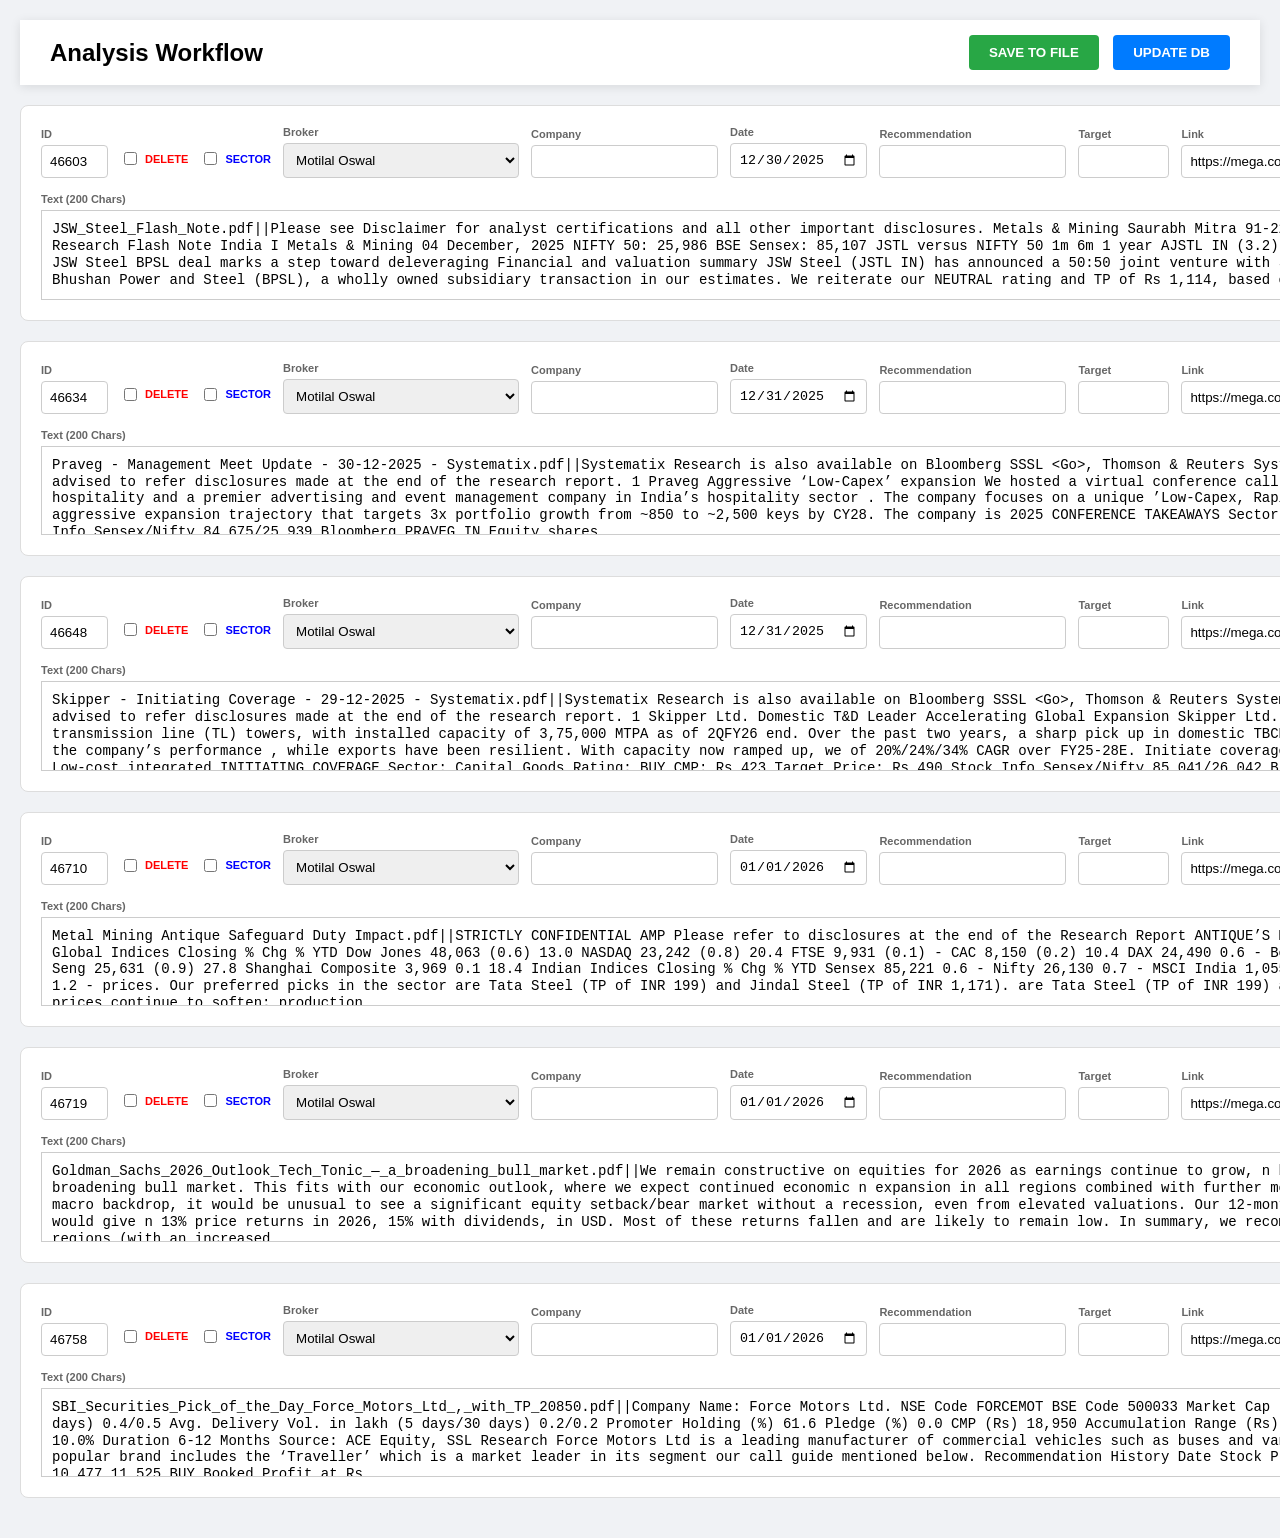
<file: index.html>
<!DOCTYPE html>
<html lang="en">
<head>
    <meta charset="UTF-8">
    <title>Analysis Manager</title>
    <style>
        body { font-family: 'Segoe UI', sans-serif; background-color: #f0f2f5; margin: 0; padding: 20px; }
        .header { 
            position: sticky; top: 0; background: white; padding: 15px 30px; 
            display: flex; justify-content: space-between; align-items: center;
            box-shadow: 0 2px 10px rgba(0,0,0,0.1); z-index: 1000;
        }
        .btn { padding: 10px 20px; border: none; border-radius: 4px; cursor: pointer; font-weight: bold; color: white; margin-left: 10px; }
        .save-btn { background-color: #28a745; }
        .db-btn { background-color: #007bff; }
        
        .entry-card { background: white; padding: 20px; margin: 20px auto; border-radius: 8px; border: 1px solid #ddd; width: fit-content; }
        .field-row { display: flex; gap: 12px; margin-bottom: 15px; align-items: flex-end; flex-wrap: wrap; }
        .field { display: flex; flex-direction: column; }
        .checkbox-field { flex-direction: row; align-items: center; gap: 5px; padding-bottom: 10px; }
        
        label { font-size: 11px; color: #666; margin-bottom: 5px; font-weight: bold; }
        input, select { padding: 8px; border: 1px solid #ccc; border-radius: 4px; }
        
        .analysis-text {
            font-family: 'Courier New', monospace; font-size: 14px;
            border: 1px solid #ccc; padding: 10px; resize: none; line-height: 1.2;
        }
        .flash-msg { padding: 10px; background: #d4edda; margin-bottom: 10px; border-radius: 4px; }
    </style>
</head>
<body>

<form action="/process" method="post">
    <div class="header">
        <h2 style="margin:0;">Analysis Workflow</h2>
        <div>
            <button type="submit" name="action" value="save_file" class="btn save-btn">SAVE TO FILE</button>
            <button type="submit" name="action" value="update_db" class="btn db-btn">UPDATE DB</button>
        </div>
    </div>

    

    
    <div class="entry-card">
        <div class="field-row">
            <div class="field"><label>ID</label><input type="text" name="id" value="46603" readonly size="5"></div>
            
            <div class="field checkbox-field">
                <input type="checkbox" name="delete_46603" >
                <label style="margin:0; color:red;">DELETE</label>
            </div>
            <div class="field checkbox-field">
                <input type="checkbox" name="sector_46603" >
                <label style="margin:0; color:blue;">SECTOR</label>
            </div>

            <div class="field">
                <label>Broker</label>
                <select name="broker">
                    <option value="Motilal Oswal" selected>Motilal Oswal</option><option value="Emkay Global Financial" >Emkay Global Financial</option><option value="ICICI Securities" >ICICI Securities</option><option value="ICICI Direct" >ICICI Direct</option><option value="Axis Securities" >Axis Securities</option><option value="Prabhudas Lilladher" >Prabhudas Lilladher</option><option value="Edelweiss Securities" >Edelweiss Securities</option><option value="JM Financial" >JM Financial</option><option value="Dolat Capital Market" >Dolat Capital Market</option><option value="Systematix" >Systematix</option><option value="Choice Equity Broking" >Choice Equity Broking</option><option value="Deven Choksey" >Deven Choksey</option><option value="IDBI Capital" >IDBI Capital</option><option value="Keynote Capital" >Keynote Capital</option><option value="Ashika Stock broking" >Ashika Stock broking</option><option value="InCred Equities" >InCred Equities</option><option value="Kotak Securities" >Kotak Securities</option><option value="Nirmal Bang" >Nirmal Bang</option><option value="Yes Securities" >Yes Securities</option><option value="Geojit Financial Services" >Geojit Financial Services</option><option value="Mirae Asset Sharekhan" >Mirae Asset Sharekhan</option><option value="Elara Capital" >Elara Capital</option><option value="Anand Rathi" >Anand Rathi</option><option value="Philip Capital" >Philip Capital</option><option value="Ventura Securities" >Ventura Securities</option><option value="SBI Securities" >SBI Securities</option><option value="SMIFS" >SMIFS</option><option value="LKP Research" >LKP Research</option><option value="Arihant Capital" >Arihant Capital</option><option value="HEM Securities" >HEM Securities</option><option value="HDFC Securities" >HDFC Securities</option><option value="Share India" >Share India</option><option value="Centrum Broking" >Centrum Broking</option><option value="SMC Global" >SMC Global</option><option value="B&amp;K Securities" >B&amp;K Securities</option><option value=" Trinetra Asset Managers" > Trinetra Asset Managers</option><option value="Equirus Securities" >Equirus Securities</option><option value="MasterTrust" >MasterTrust</option><option value="Scoop Investment" >Scoop Investment</option><option value="Investec" >Investec</option><option value="DAM Capital" >DAM Capital</option><option value="Networth Capital" >Networth Capital</option><option value="Khambatta Securities" >Khambatta Securities</option><option value="Antique Broking" >Antique Broking</option><option value="CLSA" >CLSA</option><option value="Ambit" >Ambit</option><option value="Goldman Sachs" >Goldman Sachs</option><option value="Jeffries" >Jeffries</option><option value="Nomura" >Nomura</option><option value="UBS" >UBS</option><option value="JP Morgan" >JP Morgan</option><option value="Monarch Networth Capital Linited" >Monarch Networth Capital Linited</option><option value="DSP" >DSP</option><option value="Sunidhi" >Sunidhi</option><option value=" BP Equities" > BP Equities</option><option value=" Bernstein" > Bernstein</option><option value="NDA Securities" >NDA Securities</option><option value="FRONTWAVERESEARCH" >FRONTWAVERESEARCH</option>
                </select>
            </div>
            <div class="field"><label>Company</label><input type="text" name="company" value=""></div>
            <div class="field"><label>Date</label><input type="date" name="date" value="2025-12-30" size="10"></div>
            <div class="field"><label>Recommendation</label><input type="text" name="recommendation" value=""></div>
            <div class="field"><label>Target</label><input type="text" name="target_price" value="" size="8"></div>
            <div class="field"><label>Link</label><input type="url" name="link" value="https://mega.co.nz/#!3Q8gTB7J!JPWHGexgA35jSis9uksGwuVZlt4d7CGsaxF2zULs8ZE"></div>
        </div>
        <div class="field">
            <label>Text (200 Chars)</label>
            <textarea name="text" class="analysis-text" rows="4" cols="200" readonly>JSW_Steel_Flash_Note.pdf||Please see Disclaimer for analyst certifications and all other important disclosures. Metals &amp; Mining Saurabh Mitra 91-22-4215 9364 saurabh.mitra@centrum.co.in Institutional Research Flash Note India I Metals &amp; Mining 04 December, 2025 NIFTY 50: 25,986 BSE Sensex: 85,107 JSTL versus NIFTY 50 1m 6m 1 year AJSTL IN (3.2) 18.1 15.0 UNIFTY 50 1.5 5.5 6.2 Source: Bloomberg, NSE JSW Steel BPSL deal marks a step toward deleveraging Financial and valuation summary JSW Steel (JSTL IN) has announced a 50:50 joint venture with Japan’s JFE Steel (JFE). As part of the agreement, Bhushan Power and Steel (BPSL), a wholly owned subsidiary transaction in our estimates. We reiterate our NEUTRAL rating and TP of Rs 1,114, based on 7.5x September 2027E EV/EBITDA. </textarea>
        </div>
    </div>
    
    <div class="entry-card">
        <div class="field-row">
            <div class="field"><label>ID</label><input type="text" name="id" value="46634" readonly size="5"></div>
            
            <div class="field checkbox-field">
                <input type="checkbox" name="delete_46634" >
                <label style="margin:0; color:red;">DELETE</label>
            </div>
            <div class="field checkbox-field">
                <input type="checkbox" name="sector_46634" >
                <label style="margin:0; color:blue;">SECTOR</label>
            </div>

            <div class="field">
                <label>Broker</label>
                <select name="broker">
                    <option value="Motilal Oswal" >Motilal Oswal</option><option value="Emkay Global Financial" >Emkay Global Financial</option><option value="ICICI Securities" >ICICI Securities</option><option value="ICICI Direct" >ICICI Direct</option><option value="Axis Securities" >Axis Securities</option><option value="Prabhudas Lilladher" >Prabhudas Lilladher</option><option value="Edelweiss Securities" >Edelweiss Securities</option><option value="JM Financial" >JM Financial</option><option value="Dolat Capital Market" >Dolat Capital Market</option><option value="Systematix" >Systematix</option><option value="Choice Equity Broking" >Choice Equity Broking</option><option value="Deven Choksey" >Deven Choksey</option><option value="IDBI Capital" >IDBI Capital</option><option value="Keynote Capital" >Keynote Capital</option><option value="Ashika Stock broking" >Ashika Stock broking</option><option value="InCred Equities" >InCred Equities</option><option value="Kotak Securities" >Kotak Securities</option><option value="Nirmal Bang" >Nirmal Bang</option><option value="Yes Securities" >Yes Securities</option><option value="Geojit Financial Services" >Geojit Financial Services</option><option value="Mirae Asset Sharekhan" >Mirae Asset Sharekhan</option><option value="Elara Capital" >Elara Capital</option><option value="Anand Rathi" >Anand Rathi</option><option value="Philip Capital" >Philip Capital</option><option value="Ventura Securities" >Ventura Securities</option><option value="SBI Securities" >SBI Securities</option><option value="SMIFS" >SMIFS</option><option value="LKP Research" >LKP Research</option><option value="Arihant Capital" >Arihant Capital</option><option value="HEM Securities" >HEM Securities</option><option value="HDFC Securities" >HDFC Securities</option><option value="Share India" >Share India</option><option value="Centrum Broking" >Centrum Broking</option><option value="SMC Global" >SMC Global</option><option value="B&amp;K Securities" >B&amp;K Securities</option><option value=" Trinetra Asset Managers" > Trinetra Asset Managers</option><option value="Equirus Securities" >Equirus Securities</option><option value="MasterTrust" >MasterTrust</option><option value="Scoop Investment" >Scoop Investment</option><option value="Investec" >Investec</option><option value="DAM Capital" >DAM Capital</option><option value="Networth Capital" >Networth Capital</option><option value="Khambatta Securities" >Khambatta Securities</option><option value="Antique Broking" >Antique Broking</option><option value="CLSA" >CLSA</option><option value="Ambit" >Ambit</option><option value="Goldman Sachs" >Goldman Sachs</option><option value="Jeffries" >Jeffries</option><option value="Nomura" >Nomura</option><option value="UBS" >UBS</option><option value="JP Morgan" >JP Morgan</option><option value="Monarch Networth Capital Linited" >Monarch Networth Capital Linited</option><option value="DSP" >DSP</option><option value="Sunidhi" >Sunidhi</option><option value=" BP Equities" > BP Equities</option><option value=" Bernstein" > Bernstein</option><option value="NDA Securities" >NDA Securities</option><option value="FRONTWAVERESEARCH" >FRONTWAVERESEARCH</option>
                </select>
            </div>
            <div class="field"><label>Company</label><input type="text" name="company" value=""></div>
            <div class="field"><label>Date</label><input type="date" name="date" value="2025-12-31" size="10"></div>
            <div class="field"><label>Recommendation</label><input type="text" name="recommendation" value=""></div>
            <div class="field"><label>Target</label><input type="text" name="target_price" value="" size="8"></div>
            <div class="field"><label>Link</label><input type="url" name="link" value="https://mega.co.nz/#!rMs1CIbT!AhMGC5ybpavpcPcigxOwMJNSqIeeuAdRv9bdGo-DYyQ"></div>
        </div>
        <div class="field">
            <label>Text (200 Chars)</label>
            <textarea name="text" class="analysis-text" rows="4" cols="200" readonly>Praveg - Management Meet Update - 30-12-2025 - Systematix.pdf||Systematix Research is also available on Bloomberg SSSL &lt;Go&gt;, Thomson &amp; Reuters Systematix Shares and Stocks (India) Limited Investors are advised to refer disclosures made at the end of the research report. 1 Praveg Aggressive ‘Low-Capex’ expansion We hosted a virtual conference call with Praveg (PRAVEG IN ; NOT RATED) , a leading hospitality and a premier advertising and event management company in India’s hospitality sector . The company focuses on a unique ’Low-Capex, Rapid - Deployment’ hospitality model to meet an aggressive expansion trajectory that targets 3x portfolio growth from ~850 to ~2,500 keys by CY28. The company is 2025 CONFERENCE TAKEAWAYS Sector: Hotels Rating: NR CMP: Rs 318 Target Price: NA Stock Info Sensex/Nifty 84,675/25,939 Bloomberg PRAVEG IN Equity shares</textarea>
        </div>
    </div>
    
    <div class="entry-card">
        <div class="field-row">
            <div class="field"><label>ID</label><input type="text" name="id" value="46648" readonly size="5"></div>
            
            <div class="field checkbox-field">
                <input type="checkbox" name="delete_46648" >
                <label style="margin:0; color:red;">DELETE</label>
            </div>
            <div class="field checkbox-field">
                <input type="checkbox" name="sector_46648" >
                <label style="margin:0; color:blue;">SECTOR</label>
            </div>

            <div class="field">
                <label>Broker</label>
                <select name="broker">
                    <option value="Motilal Oswal" >Motilal Oswal</option><option value="Emkay Global Financial" >Emkay Global Financial</option><option value="ICICI Securities" >ICICI Securities</option><option value="ICICI Direct" >ICICI Direct</option><option value="Axis Securities" >Axis Securities</option><option value="Prabhudas Lilladher" >Prabhudas Lilladher</option><option value="Edelweiss Securities" >Edelweiss Securities</option><option value="JM Financial" >JM Financial</option><option value="Dolat Capital Market" >Dolat Capital Market</option><option value="Systematix" >Systematix</option><option value="Choice Equity Broking" >Choice Equity Broking</option><option value="Deven Choksey" >Deven Choksey</option><option value="IDBI Capital" >IDBI Capital</option><option value="Keynote Capital" >Keynote Capital</option><option value="Ashika Stock broking" >Ashika Stock broking</option><option value="InCred Equities" >InCred Equities</option><option value="Kotak Securities" >Kotak Securities</option><option value="Nirmal Bang" >Nirmal Bang</option><option value="Yes Securities" >Yes Securities</option><option value="Geojit Financial Services" >Geojit Financial Services</option><option value="Mirae Asset Sharekhan" >Mirae Asset Sharekhan</option><option value="Elara Capital" >Elara Capital</option><option value="Anand Rathi" >Anand Rathi</option><option value="Philip Capital" >Philip Capital</option><option value="Ventura Securities" >Ventura Securities</option><option value="SBI Securities" >SBI Securities</option><option value="SMIFS" >SMIFS</option><option value="LKP Research" >LKP Research</option><option value="Arihant Capital" >Arihant Capital</option><option value="HEM Securities" >HEM Securities</option><option value="HDFC Securities" >HDFC Securities</option><option value="Share India" >Share India</option><option value="Centrum Broking" >Centrum Broking</option><option value="SMC Global" >SMC Global</option><option value="B&amp;K Securities" >B&amp;K Securities</option><option value=" Trinetra Asset Managers" > Trinetra Asset Managers</option><option value="Equirus Securities" >Equirus Securities</option><option value="MasterTrust" >MasterTrust</option><option value="Scoop Investment" >Scoop Investment</option><option value="Investec" >Investec</option><option value="DAM Capital" >DAM Capital</option><option value="Networth Capital" >Networth Capital</option><option value="Khambatta Securities" >Khambatta Securities</option><option value="Antique Broking" >Antique Broking</option><option value="CLSA" >CLSA</option><option value="Ambit" >Ambit</option><option value="Goldman Sachs" >Goldman Sachs</option><option value="Jeffries" >Jeffries</option><option value="Nomura" >Nomura</option><option value="UBS" >UBS</option><option value="JP Morgan" >JP Morgan</option><option value="Monarch Networth Capital Linited" >Monarch Networth Capital Linited</option><option value="DSP" >DSP</option><option value="Sunidhi" >Sunidhi</option><option value=" BP Equities" > BP Equities</option><option value=" Bernstein" > Bernstein</option><option value="NDA Securities" >NDA Securities</option><option value="FRONTWAVERESEARCH" >FRONTWAVERESEARCH</option>
                </select>
            </div>
            <div class="field"><label>Company</label><input type="text" name="company" value=""></div>
            <div class="field"><label>Date</label><input type="date" name="date" value="2025-12-31" size="10"></div>
            <div class="field"><label>Recommendation</label><input type="text" name="recommendation" value=""></div>
            <div class="field"><label>Target</label><input type="text" name="target_price" value="" size="8"></div>
            <div class="field"><label>Link</label><input type="url" name="link" value="https://mega.co.nz/#!HdEHXQrR!n87OuOvTdpFm16DnDDGVWj25s7QpeKY_nkWcUd65bQo"></div>
        </div>
        <div class="field">
            <label>Text (200 Chars)</label>
            <textarea name="text" class="analysis-text" rows="4" cols="200" readonly>Skipper - Initiating Coverage - 29-12-2025 - Systematix.pdf||Systematix Research is also available on Bloomberg SSSL &lt;Go&gt;, Thomson &amp; Reuters Systematix Shares and Stocks (India) Limited Investors are advised to refer disclosures made at the end of the research report. 1 Skipper Ltd. Domestic T&amp;D Leader Accelerating Global Expansion Skipper Ltd. ( SKIPPER IN ) is India’s largest manufacturer of transmission line (TL) towers, with installed capacity of 3,75,000 MTPA as of 2QFY26 end. Over the past two years, a sharp pick up in domestic TBCB (Tender Based Competitive Bidding) tenders has driven the company’s performance , while exports have been resilient. With capacity now ramped up, we of 20%/24%/34% CAGR over FY25-28E. Initiate coverage with BUY and TP of INR 490, based on 16x FY28E EPS. Low-cost integrated INITIATING COVERAGE Sector: Capital Goods Rating: BUY CMP: Rs 423 Target Price: Rs 490 Stock Info Sensex/Nifty 85,041/26,042 Bloomberg SKIPPER IN Equity grow at 14% CAGR over FY25-28E. Initiate coverage with BUY, TP of INR 490 SKIPPER’s integrated manufacturing for T&amp;D structures, largest 0%/34% over FY2 5-28E, respectively, and initiate coverage with BUY, TP of INR 490 based on 16x FY28E earnings. 24 December</textarea>
        </div>
    </div>
    
    <div class="entry-card">
        <div class="field-row">
            <div class="field"><label>ID</label><input type="text" name="id" value="46710" readonly size="5"></div>
            
            <div class="field checkbox-field">
                <input type="checkbox" name="delete_46710" >
                <label style="margin:0; color:red;">DELETE</label>
            </div>
            <div class="field checkbox-field">
                <input type="checkbox" name="sector_46710" >
                <label style="margin:0; color:blue;">SECTOR</label>
            </div>

            <div class="field">
                <label>Broker</label>
                <select name="broker">
                    <option value="Motilal Oswal" >Motilal Oswal</option><option value="Emkay Global Financial" >Emkay Global Financial</option><option value="ICICI Securities" >ICICI Securities</option><option value="ICICI Direct" >ICICI Direct</option><option value="Axis Securities" >Axis Securities</option><option value="Prabhudas Lilladher" >Prabhudas Lilladher</option><option value="Edelweiss Securities" >Edelweiss Securities</option><option value="JM Financial" >JM Financial</option><option value="Dolat Capital Market" >Dolat Capital Market</option><option value="Systematix" >Systematix</option><option value="Choice Equity Broking" >Choice Equity Broking</option><option value="Deven Choksey" >Deven Choksey</option><option value="IDBI Capital" >IDBI Capital</option><option value="Keynote Capital" >Keynote Capital</option><option value="Ashika Stock broking" >Ashika Stock broking</option><option value="InCred Equities" >InCred Equities</option><option value="Kotak Securities" >Kotak Securities</option><option value="Nirmal Bang" >Nirmal Bang</option><option value="Yes Securities" >Yes Securities</option><option value="Geojit Financial Services" >Geojit Financial Services</option><option value="Mirae Asset Sharekhan" >Mirae Asset Sharekhan</option><option value="Elara Capital" >Elara Capital</option><option value="Anand Rathi" >Anand Rathi</option><option value="Philip Capital" >Philip Capital</option><option value="Ventura Securities" >Ventura Securities</option><option value="SBI Securities" >SBI Securities</option><option value="SMIFS" >SMIFS</option><option value="LKP Research" >LKP Research</option><option value="Arihant Capital" >Arihant Capital</option><option value="HEM Securities" >HEM Securities</option><option value="HDFC Securities" >HDFC Securities</option><option value="Share India" >Share India</option><option value="Centrum Broking" >Centrum Broking</option><option value="SMC Global" >SMC Global</option><option value="B&amp;K Securities" >B&amp;K Securities</option><option value=" Trinetra Asset Managers" > Trinetra Asset Managers</option><option value="Equirus Securities" >Equirus Securities</option><option value="MasterTrust" >MasterTrust</option><option value="Scoop Investment" >Scoop Investment</option><option value="Investec" >Investec</option><option value="DAM Capital" >DAM Capital</option><option value="Networth Capital" >Networth Capital</option><option value="Khambatta Securities" >Khambatta Securities</option><option value="Antique Broking" >Antique Broking</option><option value="CLSA" >CLSA</option><option value="Ambit" >Ambit</option><option value="Goldman Sachs" >Goldman Sachs</option><option value="Jeffries" >Jeffries</option><option value="Nomura" >Nomura</option><option value="UBS" >UBS</option><option value="JP Morgan" >JP Morgan</option><option value="Monarch Networth Capital Linited" >Monarch Networth Capital Linited</option><option value="DSP" >DSP</option><option value="Sunidhi" >Sunidhi</option><option value=" BP Equities" > BP Equities</option><option value=" Bernstein" > Bernstein</option><option value="NDA Securities" >NDA Securities</option><option value="FRONTWAVERESEARCH" >FRONTWAVERESEARCH</option>
                </select>
            </div>
            <div class="field"><label>Company</label><input type="text" name="company" value=""></div>
            <div class="field"><label>Date</label><input type="date" name="date" value="2026-01-01" size="10"></div>
            <div class="field"><label>Recommendation</label><input type="text" name="recommendation" value=""></div>
            <div class="field"><label>Target</label><input type="text" name="target_price" value="" size="8"></div>
            <div class="field"><label>Link</label><input type="url" name="link" value="https://mega.co.nz/#!OEFX3QwA!wXljsvtmnoHQm3U5gb4ZOlxFqMHpfvMaI-nisfkgwVc"></div>
        </div>
        <div class="field">
            <label>Text (200 Chars)</label>
            <textarea name="text" class="analysis-text" rows="4" cols="200" readonly>Metal Mining Antique Safeguard Duty Impact.pdf||STRICTLY CONFIDENTIAL AMP Please refer to disclosures at the end of the Research Report ANTIQUE’S M ORNING P RESENTATION 1 January 2026 Market Snapshot Global Indices Closing % Chg % YTD Dow Jones 48,063 (0.6) 13.0 NASDAQ 23,242 (0.8) 20.4 FTSE 9,931 (0.1) - CAC 8,150 (0.2) 10.4 DAX 24,490 0.6 - Bovespa 1,61,125 0.4 34.0 Nikkei 50,339 (0.4) - Hang Seng 25,631 (0.9) 27.8 Shanghai Composite 3,969 0.1 18.4 Indian Indices Closing % Chg % YTD Sensex 85,221 0.6 - Nifty 26,130 0.7 - MSCI India 1,055 0.7 3.0 CNX Midcap 60,485 1.0 - BSE Smallcap 51,525 1.2 - prices. Our preferred picks in the sector are Tata Steel (TP of INR 199) and Jindal Steel (TP of INR 1,171). are Tata Steel (TP of INR 199) and Jindal Steel (TP of INR 1,171). Chinese steel prices continue to soften; production</textarea>
        </div>
    </div>
    
    <div class="entry-card">
        <div class="field-row">
            <div class="field"><label>ID</label><input type="text" name="id" value="46719" readonly size="5"></div>
            
            <div class="field checkbox-field">
                <input type="checkbox" name="delete_46719" >
                <label style="margin:0; color:red;">DELETE</label>
            </div>
            <div class="field checkbox-field">
                <input type="checkbox" name="sector_46719" >
                <label style="margin:0; color:blue;">SECTOR</label>
            </div>

            <div class="field">
                <label>Broker</label>
                <select name="broker">
                    <option value="Motilal Oswal" >Motilal Oswal</option><option value="Emkay Global Financial" >Emkay Global Financial</option><option value="ICICI Securities" >ICICI Securities</option><option value="ICICI Direct" >ICICI Direct</option><option value="Axis Securities" >Axis Securities</option><option value="Prabhudas Lilladher" >Prabhudas Lilladher</option><option value="Edelweiss Securities" >Edelweiss Securities</option><option value="JM Financial" >JM Financial</option><option value="Dolat Capital Market" >Dolat Capital Market</option><option value="Systematix" >Systematix</option><option value="Choice Equity Broking" >Choice Equity Broking</option><option value="Deven Choksey" >Deven Choksey</option><option value="IDBI Capital" >IDBI Capital</option><option value="Keynote Capital" >Keynote Capital</option><option value="Ashika Stock broking" >Ashika Stock broking</option><option value="InCred Equities" >InCred Equities</option><option value="Kotak Securities" >Kotak Securities</option><option value="Nirmal Bang" >Nirmal Bang</option><option value="Yes Securities" >Yes Securities</option><option value="Geojit Financial Services" >Geojit Financial Services</option><option value="Mirae Asset Sharekhan" >Mirae Asset Sharekhan</option><option value="Elara Capital" >Elara Capital</option><option value="Anand Rathi" >Anand Rathi</option><option value="Philip Capital" >Philip Capital</option><option value="Ventura Securities" >Ventura Securities</option><option value="SBI Securities" >SBI Securities</option><option value="SMIFS" >SMIFS</option><option value="LKP Research" >LKP Research</option><option value="Arihant Capital" >Arihant Capital</option><option value="HEM Securities" >HEM Securities</option><option value="HDFC Securities" >HDFC Securities</option><option value="Share India" >Share India</option><option value="Centrum Broking" >Centrum Broking</option><option value="SMC Global" >SMC Global</option><option value="B&amp;K Securities" >B&amp;K Securities</option><option value=" Trinetra Asset Managers" > Trinetra Asset Managers</option><option value="Equirus Securities" >Equirus Securities</option><option value="MasterTrust" >MasterTrust</option><option value="Scoop Investment" >Scoop Investment</option><option value="Investec" >Investec</option><option value="DAM Capital" >DAM Capital</option><option value="Networth Capital" >Networth Capital</option><option value="Khambatta Securities" >Khambatta Securities</option><option value="Antique Broking" >Antique Broking</option><option value="CLSA" >CLSA</option><option value="Ambit" >Ambit</option><option value="Goldman Sachs" >Goldman Sachs</option><option value="Jeffries" >Jeffries</option><option value="Nomura" >Nomura</option><option value="UBS" >UBS</option><option value="JP Morgan" >JP Morgan</option><option value="Monarch Networth Capital Linited" >Monarch Networth Capital Linited</option><option value="DSP" >DSP</option><option value="Sunidhi" >Sunidhi</option><option value=" BP Equities" > BP Equities</option><option value=" Bernstein" > Bernstein</option><option value="NDA Securities" >NDA Securities</option><option value="FRONTWAVERESEARCH" >FRONTWAVERESEARCH</option>
                </select>
            </div>
            <div class="field"><label>Company</label><input type="text" name="company" value=""></div>
            <div class="field"><label>Date</label><input type="date" name="date" value="2026-01-01" size="10"></div>
            <div class="field"><label>Recommendation</label><input type="text" name="recommendation" value=""></div>
            <div class="field"><label>Target</label><input type="text" name="target_price" value="" size="8"></div>
            <div class="field"><label>Link</label><input type="url" name="link" value="https://mega.co.nz/#!6F1iSZ5T!1mSFJG0aFf2qo_R7btamgnFFxOYFmBUx7a6aMW-Nf2A"></div>
        </div>
        <div class="field">
            <label>Text (200 Chars)</label>
            <textarea name="text" class="analysis-text" rows="4" cols="200" readonly>Goldman_Sachs_2026_Outlook_Tech_Tonic_—_a_broadening_bull_market.pdf||We remain constructive on equities for 2026 as earnings continue to grow, n but forecast lower index returns than in 2025, amid a broadening bull market. This fits with our economic outlook, where we expect continued economic n expansion in all regions combined with further modest easing by the US Federal Reserve. Given this macro backdrop, it would be unusual to see a significant equity setback/bear market without a recession, even from elevated valuations. Our 12-month equity forecasts, weighted by regional market cap, would give n 13% price returns in 2026, 15% with dividends, in USD. Most of these returns fallen and are likely to remain low. In summary, we recommend that investors: Stay invested, diversify across regions (with an increased</textarea>
        </div>
    </div>
    
    <div class="entry-card">
        <div class="field-row">
            <div class="field"><label>ID</label><input type="text" name="id" value="46758" readonly size="5"></div>
            
            <div class="field checkbox-field">
                <input type="checkbox" name="delete_46758" >
                <label style="margin:0; color:red;">DELETE</label>
            </div>
            <div class="field checkbox-field">
                <input type="checkbox" name="sector_46758" >
                <label style="margin:0; color:blue;">SECTOR</label>
            </div>

            <div class="field">
                <label>Broker</label>
                <select name="broker">
                    <option value="Motilal Oswal" >Motilal Oswal</option><option value="Emkay Global Financial" >Emkay Global Financial</option><option value="ICICI Securities" >ICICI Securities</option><option value="ICICI Direct" >ICICI Direct</option><option value="Axis Securities" >Axis Securities</option><option value="Prabhudas Lilladher" >Prabhudas Lilladher</option><option value="Edelweiss Securities" >Edelweiss Securities</option><option value="JM Financial" >JM Financial</option><option value="Dolat Capital Market" >Dolat Capital Market</option><option value="Systematix" >Systematix</option><option value="Choice Equity Broking" >Choice Equity Broking</option><option value="Deven Choksey" >Deven Choksey</option><option value="IDBI Capital" >IDBI Capital</option><option value="Keynote Capital" >Keynote Capital</option><option value="Ashika Stock broking" >Ashika Stock broking</option><option value="InCred Equities" >InCred Equities</option><option value="Kotak Securities" >Kotak Securities</option><option value="Nirmal Bang" >Nirmal Bang</option><option value="Yes Securities" >Yes Securities</option><option value="Geojit Financial Services" >Geojit Financial Services</option><option value="Mirae Asset Sharekhan" >Mirae Asset Sharekhan</option><option value="Elara Capital" >Elara Capital</option><option value="Anand Rathi" >Anand Rathi</option><option value="Philip Capital" >Philip Capital</option><option value="Ventura Securities" >Ventura Securities</option><option value="SBI Securities" >SBI Securities</option><option value="SMIFS" >SMIFS</option><option value="LKP Research" >LKP Research</option><option value="Arihant Capital" >Arihant Capital</option><option value="HEM Securities" >HEM Securities</option><option value="HDFC Securities" >HDFC Securities</option><option value="Share India" >Share India</option><option value="Centrum Broking" >Centrum Broking</option><option value="SMC Global" >SMC Global</option><option value="B&amp;K Securities" >B&amp;K Securities</option><option value=" Trinetra Asset Managers" > Trinetra Asset Managers</option><option value="Equirus Securities" >Equirus Securities</option><option value="MasterTrust" >MasterTrust</option><option value="Scoop Investment" >Scoop Investment</option><option value="Investec" >Investec</option><option value="DAM Capital" >DAM Capital</option><option value="Networth Capital" >Networth Capital</option><option value="Khambatta Securities" >Khambatta Securities</option><option value="Antique Broking" >Antique Broking</option><option value="CLSA" >CLSA</option><option value="Ambit" >Ambit</option><option value="Goldman Sachs" >Goldman Sachs</option><option value="Jeffries" >Jeffries</option><option value="Nomura" >Nomura</option><option value="UBS" >UBS</option><option value="JP Morgan" >JP Morgan</option><option value="Monarch Networth Capital Linited" >Monarch Networth Capital Linited</option><option value="DSP" >DSP</option><option value="Sunidhi" >Sunidhi</option><option value=" BP Equities" > BP Equities</option><option value=" Bernstein" > Bernstein</option><option value="NDA Securities" >NDA Securities</option><option value="FRONTWAVERESEARCH" >FRONTWAVERESEARCH</option>
                </select>
            </div>
            <div class="field"><label>Company</label><input type="text" name="company" value=""></div>
            <div class="field"><label>Date</label><input type="date" name="date" value="2026-01-01" size="10"></div>
            <div class="field"><label>Recommendation</label><input type="text" name="recommendation" value=""></div>
            <div class="field"><label>Target</label><input type="text" name="target_price" value="" size="8"></div>
            <div class="field"><label>Link</label><input type="url" name="link" value="https://mega.co.nz/#!qZUkSKja!ypeiMc96kGKjBk9H56FNzLoek0lmBJYG3lvO6vkj2PI"></div>
        </div>
        <div class="field">
            <label>Text (200 Chars)</label>
            <textarea name="text" class="analysis-text" rows="4" cols="200" readonly>SBI_Securities_Pick_of_the_Day_Force_Motors_Ltd_,_with_TP_20850.pdf||Company Name: Force Motors Ltd. NSE Code FORCEMOT BSE Code 500033 Market Cap (Rs cr) 25,022 Avg. Trading Vol. in lakh (5 days/30 days) 0.4/0.5 Avg. Delivery Vol. in lakh (5 days/30 days) 0.2/0.2 Promoter Holding (%) 61.6 Pledge (%) 0.0 CMP (Rs) 18,950 Accumulation Range (Rs) 18,760 -19,140 Target (Rs) 20,850 Upside Potential (%) 10.0% Duration 6-12 Months Source: ACE Equity, SSL Research Force Motors Ltd is a leading manufacturer of commercial vehicles such as buses and vans used for school children and employee transport. Its popular brand includes the ‘Traveller’ which is a market leader in its segment our call guide mentioned below. Recommendation History Date Stock Price Target Price Recommendation Status 15/05/2025 10,477 11,525 BUY Booked Profit at Rs</textarea>
        </div>
    </div>
    
</form>

</body>
</html>
</file>
